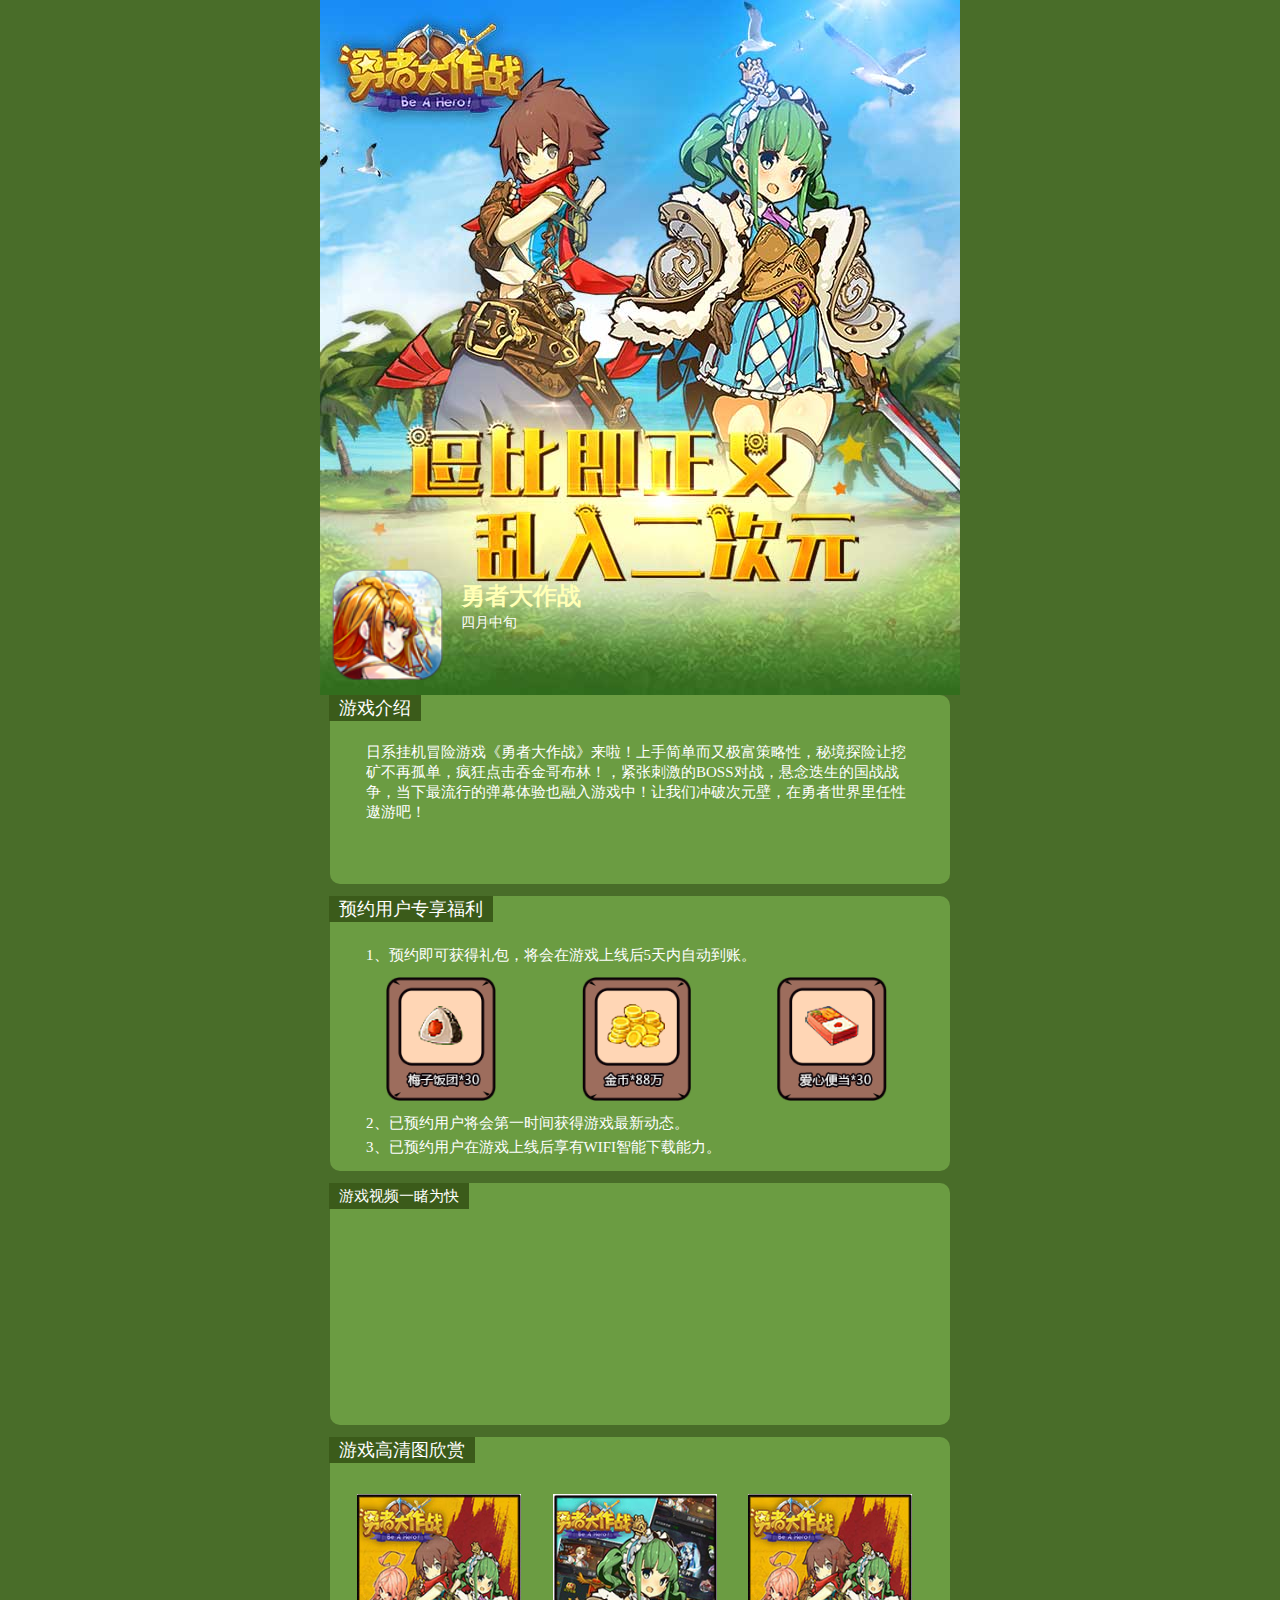
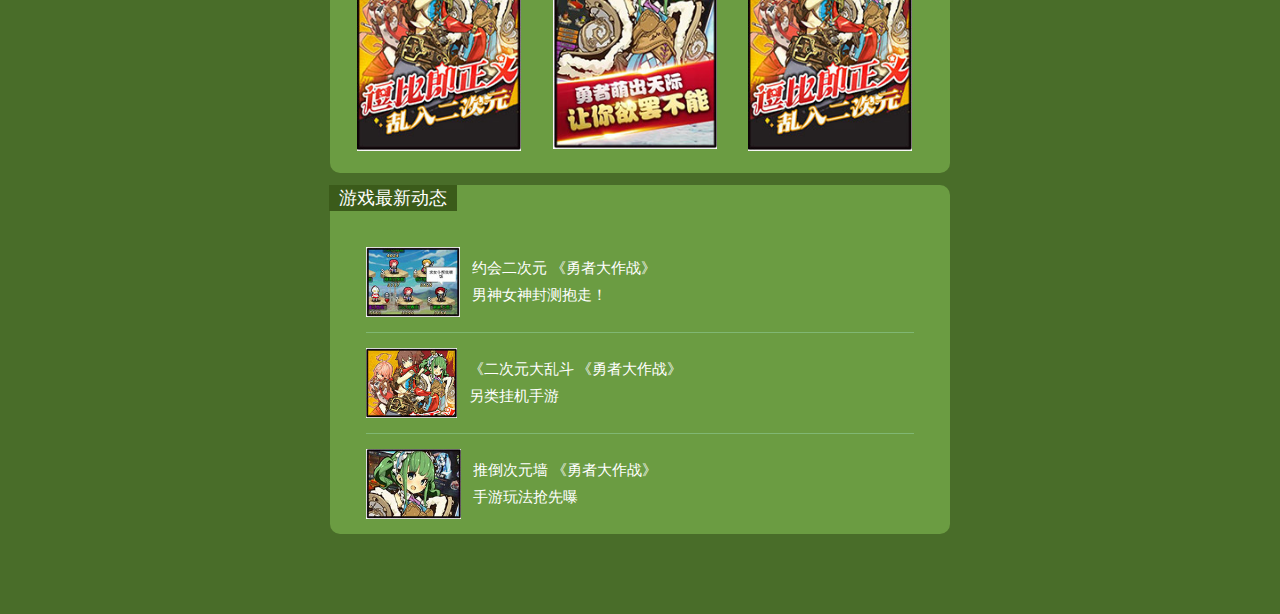
<file: yongzhe(1)/index.html>
﻿<!DOCTYPE html>
<html>
<head>
    <meta charset="UTF-8">
    <title>勇者大作战</title>
    <meta name="keywords" content="">
    <meta name="description" content="">
    <meta name="higame-image" content="http://gamecss.hicloud.com/order/C10479575/img/icon.png" />
    <meta content="width=device-width, initial-scale=1.0, maximum-scale=1.0, user-scalable=no" name="viewport" />
    <meta content="yes" name="apple-mobile-web-app-capable" />
    <meta content="black" name="apple-mobile-web-app-status-bar-style" />
    <meta content="telephone=no" name="format-detection" />
    <link rel="stylesheet" type="text/css" href="http://gamecss.hicloud.com/order/C10479575/css/swiper.min.css" />
    <link rel="stylesheet" type="text/css" href="css/index.css" />
    <script src="http://gamecss.hicloud.com/order/C10479575/js/zepto.min.js" type="text/javascript" charset="utf-8"></script>
    <script src="http://gamecss.hicloud.com/order/C10479575/js/swiper.min.js" type="text/javascript" charset="utf-8"></script>
    <script src="js/index.js" type="text/javascript" charset="utf-8"></script>
</head>

<body>
    <div class="header">
        <img class="header-bg" src="img/s1.jpg?jv=1.0.20170214" />
        <div class="header-info-wrap">
            <img src="img/icon.png?jv=1.0.20170214" />
            <div class="header-info">
                <h1>勇者大作战</h1>
                <p class="mouth"><span></span>四月中旬</p>
            </div>
        </div>
    </div>
    <div class="game-info">
        <h3 id="">游戏介绍</h3>
        <!-- <h4>游戏类型：3D|回合制|幻想|MMORPG</h4> -->
        <p>日系挂机冒险游戏《勇者大作战》来啦！上手简单而又极富策略性，秘境探险让挖矿不再孤单，疯狂点击吞金哥布林！，紧张刺激的BOSS对战，悬念迭生的国战战争，当下最流行的弹幕体验也融入游戏中！让我们冲破次元壁，在勇者世界里任性遨游吧！
        </p>
        <!-- <span class="arrow"></span> -->
    </div>
    <div class="fuli">
        <h3 >预约用户专享福利</h3>
        <p>1、预约即可获得礼包，将会在游戏上线后5天内自动到账。</p>
        <ul class="fuli-img clear" style="margin-top:10px;margin-bottom:10px;">
            <li>
                <img src="img/a3.png?jv=1.0.20170214" />
                <!-- <span>钻石x188</span> -->
            </li>
            <li>
                <img src="img/a2.png?jv=1.0.20170214" />
                <!-- <span>中级经验药水x20</span> -->
            </li>
            <li>
                <img src="img/a1.png?jv=1.0.20170214" />
                <!-- <span>紫色经验卡x3</span> -->
            </li>
        </ul>
        <p>2、已预约用户将会第一时间获得游戏最新动态。</p>
        <p>3、已预约用户在游戏上线后享有WIFI智能下载能力。</p>
    </div>
    <div class="video-info clear">
        <div class="video-wrap">
            <!-- 视频标题 -->
            <h4>游戏视频一睹为快</h4>
            <div class="video">
                <!--视频链接（优酷视频）！切记视频需设置首帧宣传页！不然在预约H5页面，视频尚未播放时，过于凌乱！切记切记-->
                <iframe id="video-play" height="100%" width="100%" src="http://v.youku.com/v_show/id_XMjUwMjI3NjYyNA==.html?spm=a2hzp.8244740.userfeed.5!2~5~5~5!3~5~A#paction" frameborder="0" 'allowfullscreen'=""></iframe>
            </div>
        </div>
    </div>
    <div class="fuli1  clear">
        <h3>游戏高清图欣赏</h3>
        <ul class="fuli-img clear" style="margin-top:10px;margin-bottom:10px;">
            <li>
                <img src="img/gao1.jpg?jv=1.0.20170214" />
                <!-- <span>钻石x188</span> -->
            </li>
            <li>
                <img src="img/gao2.jpg?jv=1.0.20170214" />
                <!-- <span>中级经验药水x20</span> -->
            </li>
            <li>
                <img src="img/gao1.jpg?jv=1.0.20170214" />
                <!-- <span>紫色经验卡x3</span> -->
            </li>
        </ul>
    </div>
    <div class="dev-wrap ">
        <h3>游戏最新动态</h3>
        <ul class="dev-list">
            <li>
                <img src="img/z1.jpg?jv=1.0.20170214" />
                <div class="dev-info">
                    <a href="">约会二次元 《勇者大作战》</a>
                    <p>男神女神封测抱走！
                    </p>
                </div>
            </li>
            <li>
                <img src="img/z2.jpg?jv=1.0.20170214" />
                <div class="dev-info">
                    <a href="">《二次元大乱斗 《勇者大作战》</a>
                    <p>另类挂机手游
                    </p>
                </div>
            </li>
            <li>
                <img src="img/z3.jpg?jv=1.0.20170214" />
                <div class="dev-info">
                    <a href="">推倒次元墙 《勇者大作战》</a>
                    <p>手游玩法抢先曝
                    </p>
                </div>
            </li>
        </ul>
    </div>
    <!--轮播图-->
    <!-- <div class="swiper">
        <div class="swiper-container">
            <div class="swiper-wrapper">
                <div class="swiper-slide"><img src="http://gamecss.hicloud.com/order/C10479575/img/game-f-1.jpg" /></div>
                <div class="swiper-slide"><img src="http://gamecss.hicloud.com/order/C10479575/img/game-f-2.jpg" /></div>
                <div class="swiper-slide"><img src="http://gamecss.hicloud.com/order/C10479575/img/game-f-3.jpg" /></div>
                <div class="swiper-slide"><img src="http://gamecss.hicloud.com/order/C10479575/img/game-f-4.jpg" /></div>
            </div>
            <div class="swiper-pagination"></div>
        </div>
    </div> -->
    <script type="text/javascript">
    (function(i, s, o, g, r, a, m) {
        i['GoogleAnalyticsObject'] = r;
        i[r] = i[r] || function() {
            (i[r].q = i[r].q || []).push(arguments)
        }, i[r].l = 1 * new Date();
        a = s.createElement(o), m = s.getElementsByTagName(o)[0];
        a.async = 1;
        a.src = g;
        m.parentNode.insertBefore(a, m)
    })(window, document, 'script',
        '//www.google-analytics.com/analytics.js', 'ga');

    ga('create', 'UA-39105365-2', 'vmall.com');
    ga('send', 'pageview');

    function downloadButtonTJ(category, action, opt_label) {
        if (typeof opt_label == "undefined") {
            var opt_label = "null";
        }
        if (typeof ga != "undefined") {
            ga('send', 'event', category, action, opt_label);
        }
    }

    </script>
</body>

</html>
</file>
<file: yongzhe(1)/css/index.css>
body,
ul,
h1,
h2,
h3,
h4,
h5,
h6,
form,
input,
p {
    margin: 0;
    padding: 0;
    font-weight: normal;
}

body {
    max-width: 640px;
    font-family: "\5FAE\8F6F\96C5\9ED1";
    background-color: rgb(73, 109, 41);
    margin: 0 auto;
    font-size: 15px;
    padding-bottom: 80px;
}

a {
    text-decoration: none;
    -webkit-tap-highlight-color: rgba(0, 0, 0, 0);
    -moz-tap-highlight-color: rgba(0, 0, 0, 0);
    tap-highlight-color: rgba(0, 0, 0, 0);
    -webkit-focus-ring-color: rgba(0, 0, 0, 0);
    -moz-focus-ring-color: rgba(0, 0, 0, 0);
    focus-ring-color: rgba(0, 0, 0, 0);
}

* {
    -webkit-tap-highlight-color: transparent;
}

li {
    list-style: none;
}

img {
    vertical-align: middle;
}

.fl {
    float: left;
}

.fr {
    float: right;
}

.clear:after {
    content: "";
    display: block;
    clear: both;
}

.clear {
    zoom: 1;
}

.header {
    position: relative;
    width: 100%;
}

.header .header-bg {
    width: 100%;
}

.header .header-info-wrap {
    position: absolute;
    bottom: 14px;
    left: 0px;
    width: 100%;
}

.header .header-info-wrap img {
    float: left;
    width: 18%;
    margin-left: 10px;
}

.header .header-info-wrap .header-info {
    float: left;
    color: #fff;
    padding-top: 15px;
    padding-left: 16px;
}

.header .header-info-wrap .header-info h1 {
    // font-size: 18px;
    // line-height: 28px;
    // color:#003D88; 
    font-size: 24px;
    line-height: 28px;
    color: #ffffb5;;
    font-weight: bolder;
}

.header .header-info-wrap .header-info p {
    font-size: 14px;
    line-height: 26px;
    // color: #000D6B;
}

.header .header-info-wrap .header-info p span {
    color: #EF0404;
}

.g1 {
    background: url(../img/g1.png)no-repeat center top;
    /* width: 100%; */
    background-size: 100% 100%;
    margin-top: -22px;
    /* padding: 30px 0; */
}

.g2 {
    background: url(../img/g2.png)no-repeat top center;
    background-size: 100% 100%;
}

.g3 {
    background: url(../img/g3.png)no-repeat top center;
    background-size: 100% 100%;
}

.g4 {
    background: url(../img/g4.png)no-repeat top center;
    background-size: 100% 100%;
}

.g5 {
    background: url(../img/g5.png)no-repeat top center;
    background-size: 100% 100%;
}

// new added
.video-info,
.img-info {
    padding: 0px 12px;
    margin-top: 12px;
    display: -webkit-box;
}

.video-wrap,
.img-wrap {
    -webkit-box-flex: 1;
    margin: 0px;
    padding-bottom: 8px;
}

.video-wrap .video {
    position: relative;
    display: block;
    color: #f1e1ce;
    padding: 28px 15px 28px;
    // background: url(../img/videoBg.png) no-repeat center top;
    background-size: 100% 100%;
}

.game-info,
.video-info,
.fuli,
.fuli1,
.img-wrap,
.dev-wrap {
    position: relative;
    background-color: rgb(107, 156, 66);
    margin: 0px 10px;
    color: #ffffff;
    padding: 0px 36px;
    padding-top: 47px;
    margin-top: 12px;
    /* padding: 30px 0; */
    border-bottom-left-radius: 10px;
    border-bottom-right-radius: 10px;
    border-top-right-radius: 10px;
}

.fuli1 .fuli-img li:first-child {
    margin-left: -9px;
}

.fuli1 .fuli-img li {
    float: left;
    width: 20%;
    margin-left: 15.68%;
}

.fuli .fuli-img li img {
    width: 100%;
}

#info-s {
    font-size: 10px;
    position: absolute;
    top: 9px;
    left: 29px;
}

.yuyue {
    font-size: 10px;
    position: absolute;
    top: 9px !important;
    left: 29px !important;
}

.g3 h4 {
    font-size: 10px;
    position: absolute;
    top: 9px !important;
    left: 29px !important;
}

.g4 h3 {
    font-size: 10px;
    position: absolute;
    top: 9px !important;
    left: 29px !important;
}

.g5 h3 {
    font-size: 10px;
    position: absolute;
    top: 14px !important;
    left: 29px !important;
}

.fuli1 .fuli-img li img {
    width: 150%;
}

ul .fuli-imgs li {
    float: left;
    display: inline-block;
}

.game-info>h3,
.fuli>h3,
.fuli1>h3,
.video-wrap>h3,
.img-wrap>h3,
.dev-wrap>h3,
.video-info h4 {
    position: absolute;
    top: 0px;
    left: -1px;
    height: 26px;
    color: #fff;
    background-color: rgb(59, 91, 26); // background-color: #489DCE;
    line-height: 26px;
    line-height: 26px;
    padding: 0px 10px;
}

.video-info,
.img-info {
    /* padding: 0px 12px; */
    margin-top: 12px;
    /* display: -webkit-box; */
}

.game-info {
    padding-bottom: 22px;
    margin-top: 0px;
}

.game-info h4 {
    line-height: 24px;
}

.game-info p {
    // /*height: 48px;*/
    // line-height: 24px;
    // overflow : hidden;
    //    text-overflow: ellipsis;
    //    display: -webkit-box;
    //    /*-webkit-line-clamp: 2;*/
    //    -webkit-box-orient: vertical;
    /* height: 48px; */
    /* -webkit-line-clamp: 2; */
    height: 120px;
    line-height: 20px;
    overflow: hidden;
    text-overflow: ellipsis;
    display: -webkit-box;
    color: #fff;
    /* -webkit-box-orient: vertical; */
    /* border: 2px dashed red; */
}

.game-info .arrow {
    position: absolute;
    right: 12px;
    bottom: 4px;
    width: 24px;
    height: 20px;
    background: url(../img/arrow.png) 4px 4px no-repeat;
    -webkit-background-size: 16px 13px;
    background-size: 16px 13px;
    display: none;
}

.game-info .arrow.active {
    background-image: url(../img/arrow-fan.png);
}

.fuli {
    padding-bottom: 12px;
}

.fuli1 {
    padding-bottom: 12px;
}

.fuli p {
    line-height: 24px;
}

.fuli .fuli-img {}

.fuli .fuli-img li {
    float: left;
    width: 20%;
    margin-left: 15.68%;
}

.fuli .fuli-img li:first-child {
    margin-left: 20px;
}

.fuli .fuli-img li img {
    width: 100%;
}

.fuli .fuli-img li span {
    display: block;
    line-height: 16px;
    text-align: center;
    margin-top: 5px;
}

.video-img {
    padding: 0px 12px;
    margin-top: 12px;
    display: -webkit-box;
}

.video-wrap,
.img-wrap {
    -webkit-box-flex: 1;
    margin: 0px;
    padding-bottom: 8px;
}

.video-wrap {
    // margin-right:8px;
}

.video-wrap .video {
    position: relative;
    display: block;
    color: #f1e1ce;
    padding-top: 5px;
}

.video-wrap .video img {
    width: 100%;
}

.video-wrap .video .play-icon {
    position: absolute;
    top: 55%;
    left: 50%;
    width: 50px;
    height: 30px;
    margin-top: -22px;
    margin-left: -20px;
    background-color: rgba(0, 0, 0, 0.5);
    border: 1px solid #f1e1ce;
}

.video-wrap .video .play-icon span {
    display: block;
    width: 0;
    height: 0;
    border-top: 7px solid transparent;
    border-left: 14px solid #f1e1ce;
    border-bottom: 7px solid transparent;
    margin-top: 8px;
    margin-left: 20px;
}

.video-wrap .video p {
    position: absolute;
    left: 0px;
    bottom: 0px;
    width: 100%;
    height: 20px;
    line-height: 20px;
    color: #fff;
    background-color: rgba(0, 0, 0, 0.5);
    overflow: hidden;
    white-space: nowrap;
    text-overflow: ellipsis;
}

.img-wrap {
    margin-left: 8px;
}

.img-wrap .img {
    position: relative;
    display: block;
    color: #f1e1ce;
    padding-top: 5px;
}

.img-wrap .img img {
    width: 100%;
}

.img-wrap .img p {
    position: absolute;
    left: 0px;
    bottom: 0px;
    width: 100%;
    height: 20px;
    line-height: 20px;
    color: #fff;
    background-color: rgba(0, 0, 0, 0.5);
    overflow: hidden;
    white-space: nowrap;
    text-overflow: ellipsis;
}

.dev-wrap {}

.dev-wrap .dev-list {}

.dev-wrap .dev-list li {
    display: -webkit-box;
    padding: 15px 0px;
    border-top: 1px solid #80b773;
}

.dev-wrap .dev-list li:first-child {
    border-top: 0;
}

.dev-wrap .dev-list li img {
    height: 70px;
}

.dev-wrap .dev-list li .dev-info {
    -webkit-box-flex: 1;
    padding-left: 12px;
    padding-top: 14px;
}

.dev-wrap .dev-list li .dev-info a {
    display: block;
    height: 14px;
    line-height: 14px;
    overflow: hidden;
    white-space: nowrap;
    text-overflow: ellipsis;
    color: #fff;
}

.dev-wrap .dev-list li .dev-info p {
    line-height: 24px;
}

.dev-wrap .dev-list li .dev-info p:nth-of-type(1) {
    margin-top: 8px;
}

.dev-wrap .dev-list li .dev-info p:nth-last-of-type(1) {
    color: #fff;
}

.dev-wrap .dev-list li .dev-info p span {
    color: #da7f25;
}

.swiper {
    position: fixed;
    top: 0px;
    left: 0px;
    width: 100%;
    height: 100%;
    background-color: rgba(0, 0, 0, 0.7);
    display: none;
}

.swiper-container {
    position: absolute;
    top: 50%;
    left: 50%;
    width: 100%;
    transform: translate(-50%, -50%);
    -webkit-transform: translate(-50%, -50%);
    background-color: #fff;
    background-color: transparent;
}

.swiper-container .swiper-slide {
    box-sizing: border-box;
    width: 100%!important;
    padding: 0px 10%;
    background-color: transparent;
}

.swiper-container img {
    width: 100%;
}

.swiper-pagination-bullet {
    background-color: #fff;
}

.swiper-pagination-bullet-active {}
</file>
